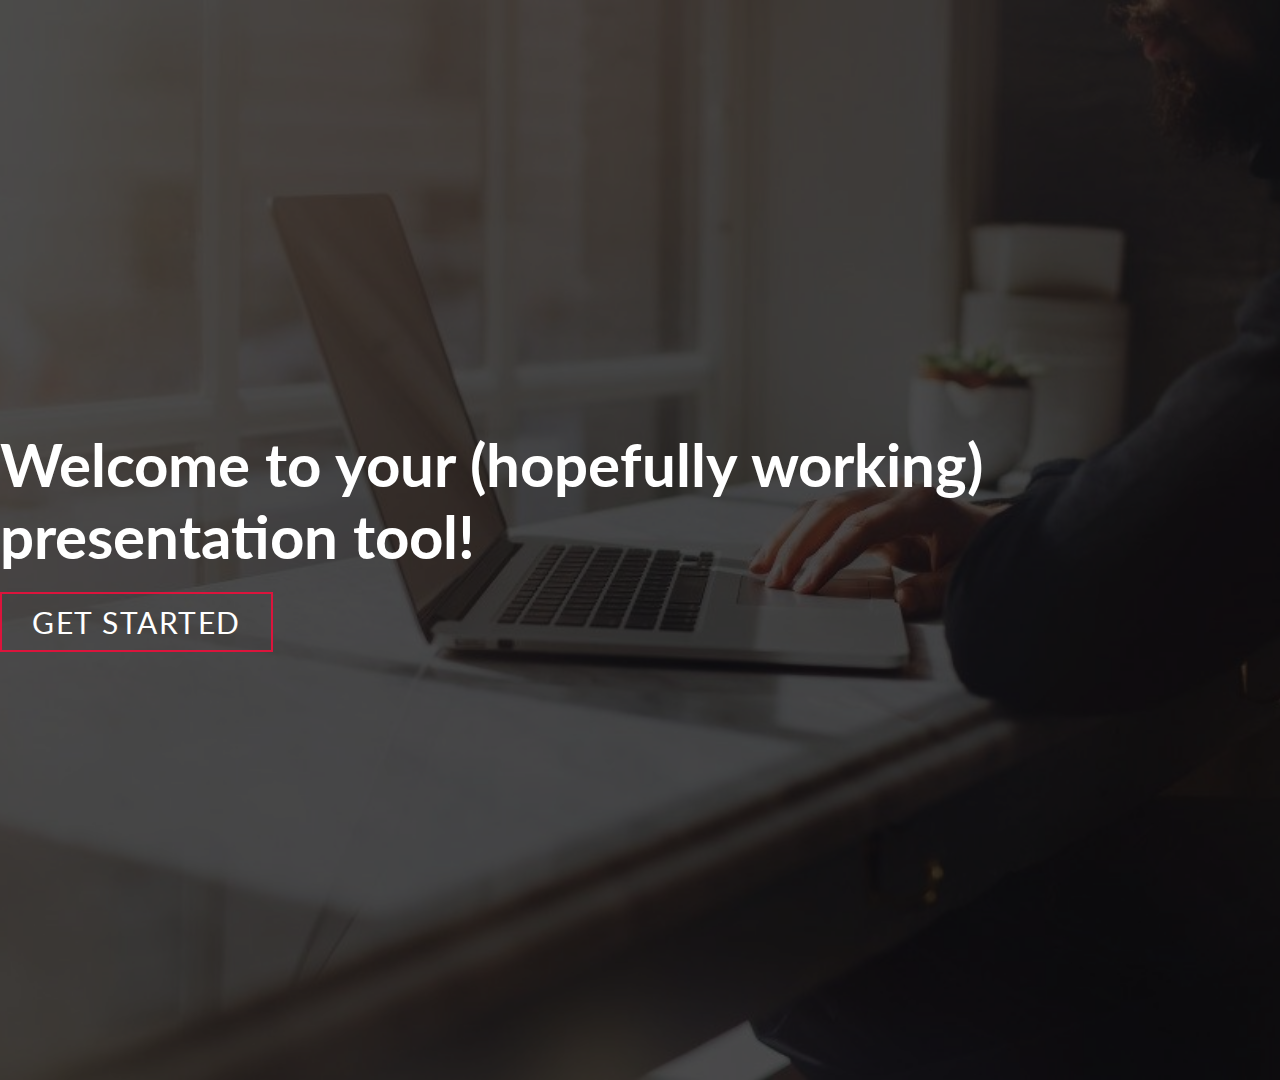
<file: index.html>
<!DOCTYPE html>
<html lang="en">
<head>
    <meta charset="UTF-8">
    <meta name="viewport" content="width=device-width, initial-scale=1.0">
    <link rel="stylesheet" href="style.css">
    <title>Presentation.SA</title>
</head>
<body>
    <!--Hello section-->
    <section id="hello">
        <div class="hello container">
        <div>
            <h1>Welcome to your (hopefully working) presentation tool!</h1>
            <a href="slides.html" type="button" class="cta">Get Started</a>
        </div>
        </div>
    </section>
     <!--End of hello section-->

</body>
</html>
</file>
<file: style.css>
@import url('https://fonts.googleapis.com/css2?family=Lato&display=swap');
*{
    padding: 0;
    margin: 0;
    box-sizing: border-box;
}
html{
    font-size: 15px;
    font-family: 'Lato', sans-serif;
}
a{
    text-decoration: none;
}
.container{
    min-height: 120vh;
    width: 100%;
    display: flex;
    align-items: center;
    justify-content: center;
}

/* Hello Section */
#hello{
background-image: url(./img/background.png);
background-size: cover;
background-position: top center;
position: relative;
z-index: 1;
}
#hello::after{
    content: '';
    position: absolute;
    left: 0;
    top:0;
    height: 100%;
    width: 100%;
    background-color: black;
    opacity: .7;
    z-index: -1;
}
#hello h1{
    display: block;
    width: fit-content;
    font-size: 4rem;
    position: relative;
    color: white;
}
#hello .cta{
    display: inline-block;
    padding: 10px 30px;
    color: white;
    background-color: transparent;
    border: 2px solid crimson;
    font-size: 2rem;
    text-transform: uppercase;
    letter-spacing: .1rem;
    margin-top: 20px;
    transition: .3s ease ;
    transition-property: background-color,color;
}
#hello .cta:hover {
    color: white;
    background-color: crimson;
}
/* End of Hello Section*/
</file>
